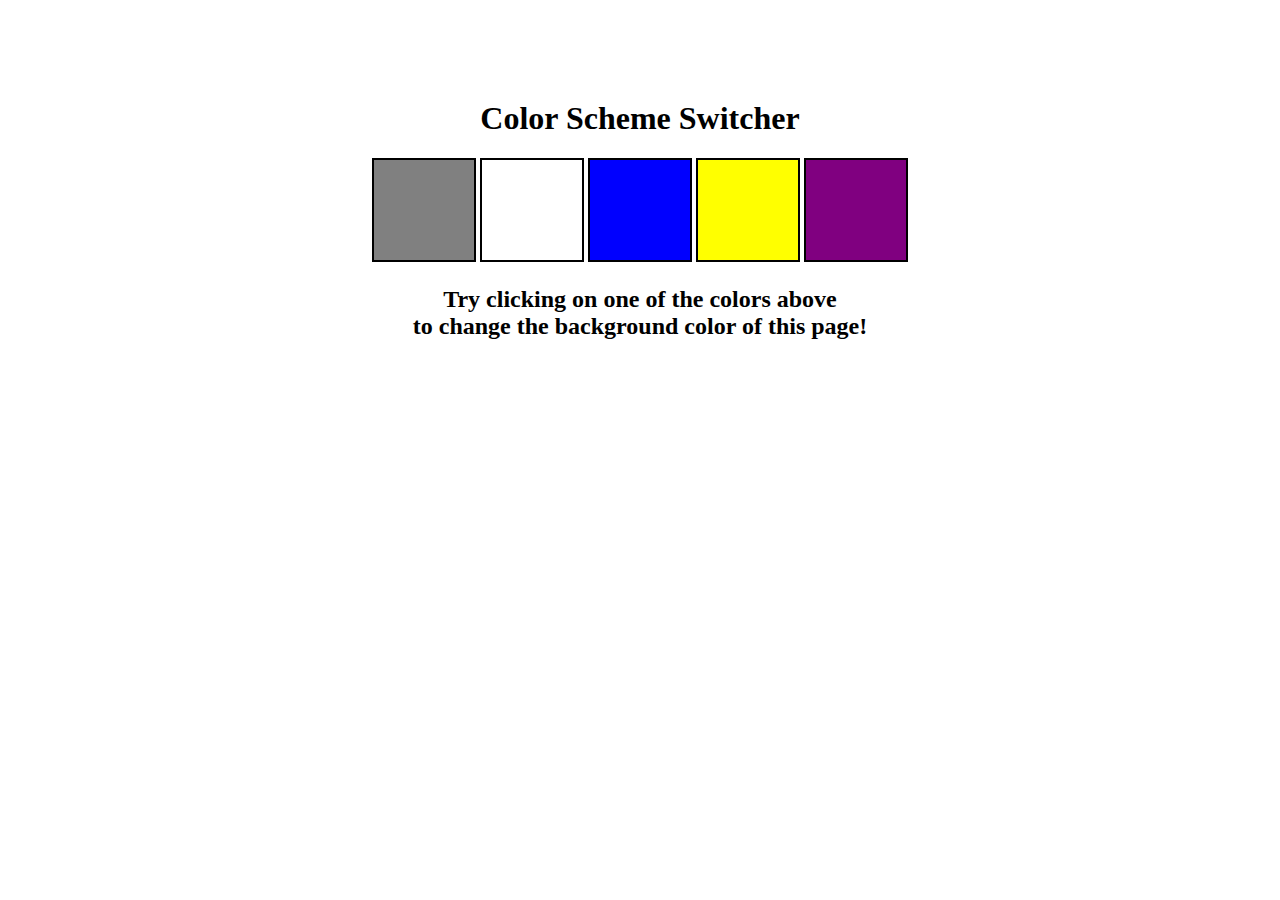
<file: 1-colorChanger/index.html>
<!DOCTYPE html>
<html lang="en">

<head>
  <meta charset="UTF-8">
  <meta name="viewport" content="width=device-width, initial-scale=1.0">
  <title>colorChanger</title>
  <link rel="stylesheet" href="style.css">
</head>

<body>
  <div class="canvas">
    <h1>Color Scheme Switcher</h1>
    <span class="button" id="grey"></span>
    <span class="button" id="white"></span>
    <span class="button" id="blue"></span>
    <span class="button" id="yellow"></span>
    <span class="button" id="purple"></span>

    <h2>
      Try clicking on one of the colors above
      <span>to change the background color of this page!</span>
    </h2>
  </div>
  <script src="script.js"></script>
</body>

</html>
</file>
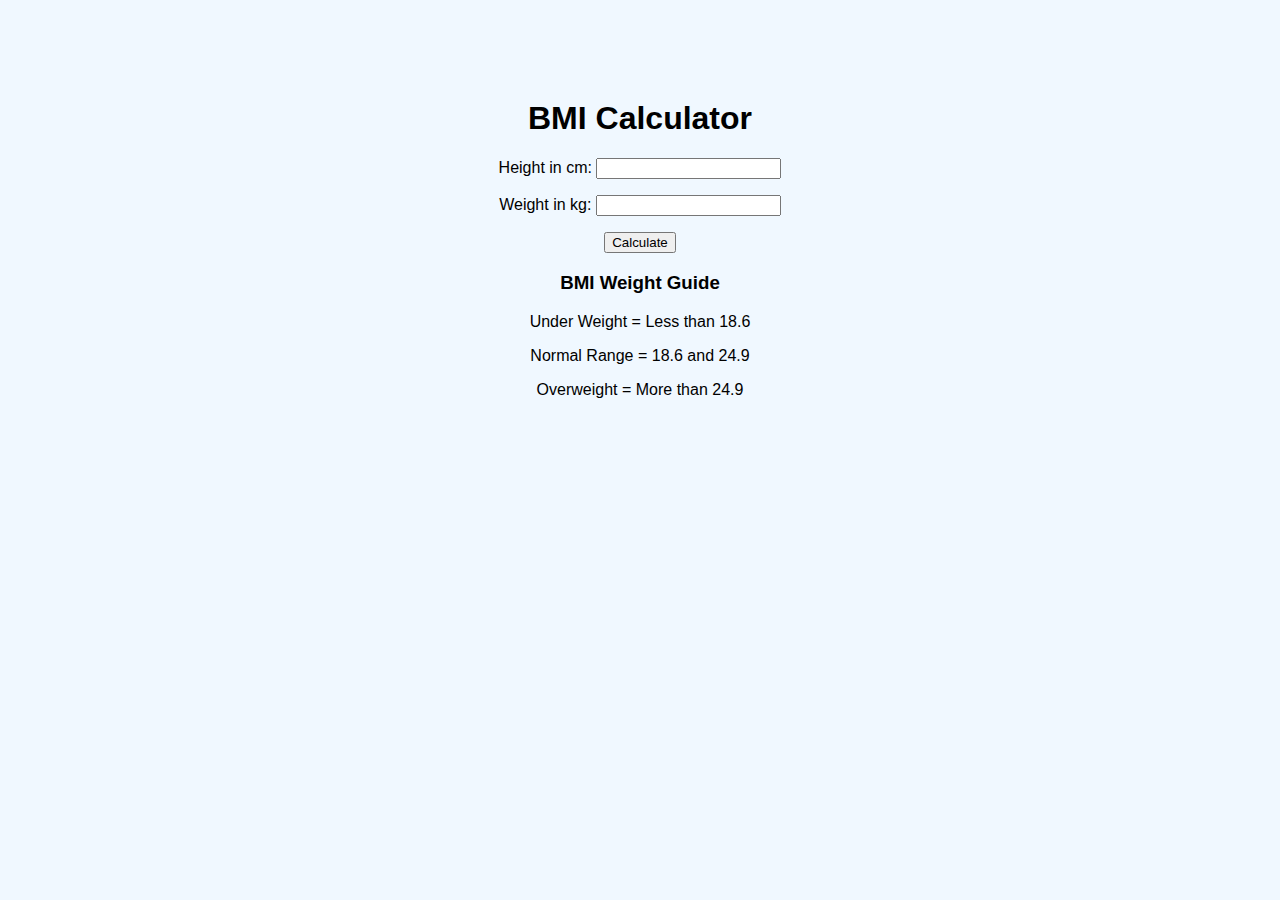
<file: 2-BMICalculator/index.html>
<!DOCTYPE html>
<html lang="en">

<head>
  <meta charset="UTF-8">
  <meta name="viewport" content="width=device-width, initial-scale=1.0">
  <title>BMI Calculator</title>
  <link rel="stylesheet" href="style.css">
</head>

<body>
  <div class="container">
    <h1>BMI Calculator</h1>
    <form>
      <p><label>Height in cm: </label><input type="text" id="height"></p>
      <p><label>Weight in kg: </label><input type="text" id="weight"></p>
      <button>Calculate</button>
      <div id="result"></div>
      <div id="guide">
        <h3>BMI Weight Guide</h3>
        <p>Under Weight = Less than 18.6</p>
        <p>Normal Range = 18.6 and 24.9</p>
        <p>Overweight = More than 24.9</p>
      </div>
    </form>
  </div>
</body>
<script src="script.js"></script>

</html>
</file>
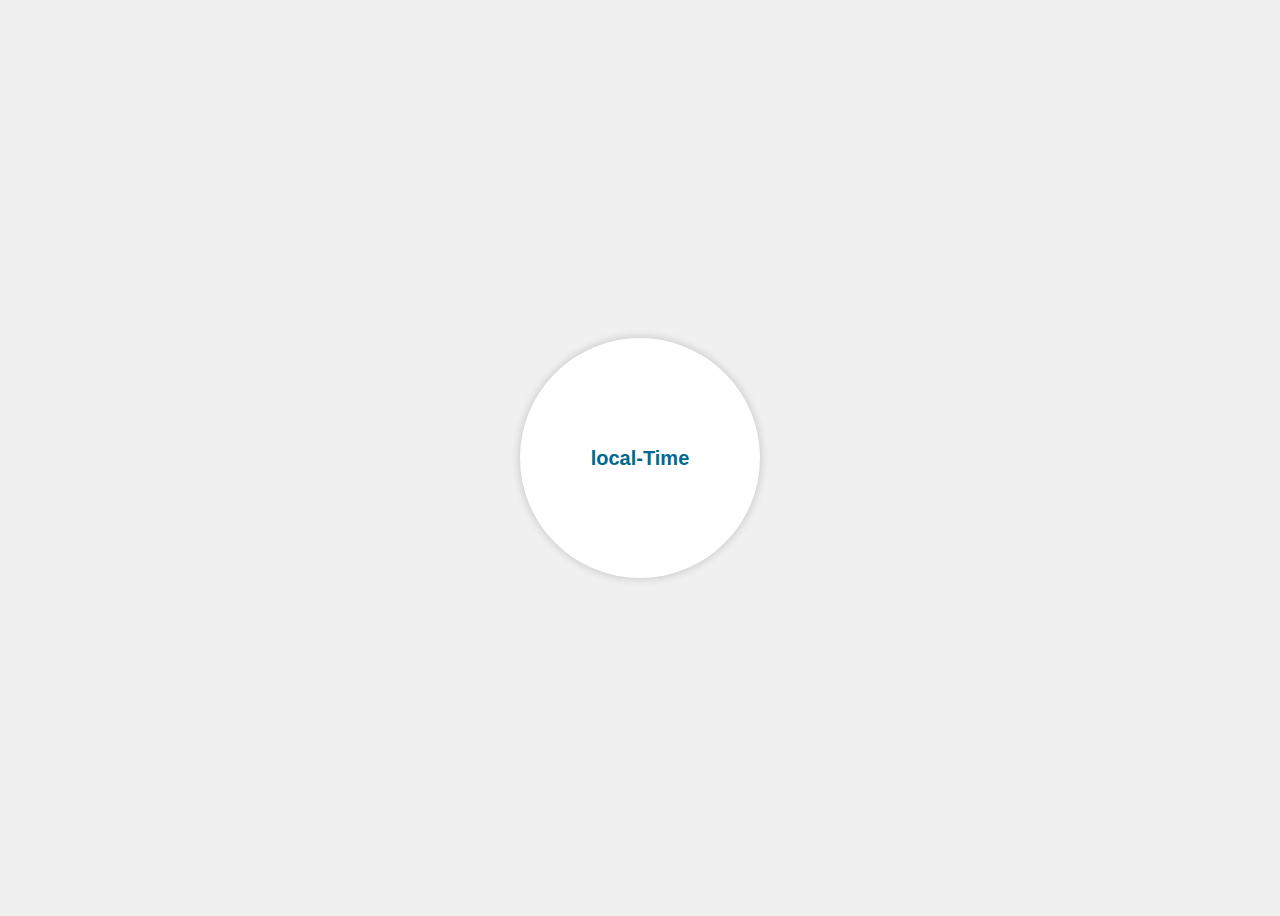
<file: 3-DigitalClock/index.html>
<!DOCTYPE html>
<html>
<head>
  <title>Digital Clock</title>
  <link rel="stylesheet" href="style.css">
</head>
<body>
  <div class="clock-container">
    <div class="clock">
      <p id="time">local-Time</p>
    </div>
  </div>
  <script src="script.js"></script>
</body>
</html>
</file>
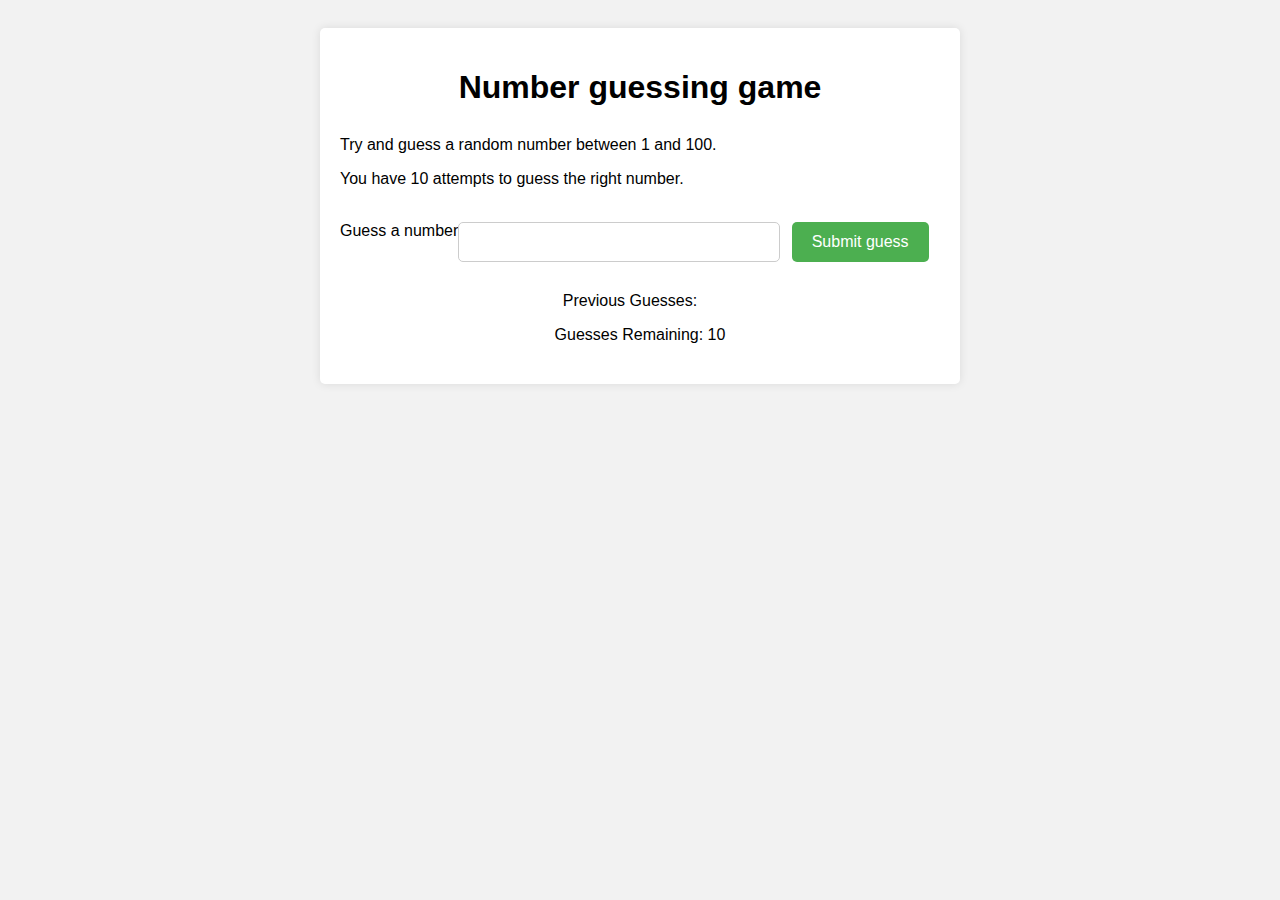
<file: 4-GuessTheNumber/index.html>
<!DOCTYPE html>
<html lang="en">

<head>
  <meta charset="UTF-8">
  <meta name="viewport" content="width=device-width, initial-scale=1.0">
  <title>Guess The Number</title>
  <link rel="stylesheet" href="style.css">
</head>

<body>
  <div id="wrapper">
    <h1>Number guessing game</h1>
    <p>Try and guess a random number between 1 and 100.</p>
    <p>You have 10 attempts to guess the right number.</p>
    <br>
    <form class="form">
      <label for="guessField" id="guess">Guess a number</label>
      <input type="text" name="guessField" class="guessField">
      <input type="submit" name="subt" value="Submit guess" class="guessSubmit">
    </form>

    <div class="resultParas">
      <p>Previous Guesses: <span class="guesses"></span></p>
      <p>Guesses Remaining: <span class="lastResult">10</span></p>
      <p class="lowOrHi"></p>
    </div>
  </div>
</body>
<script src="script.js"></script>

</html>
</file>
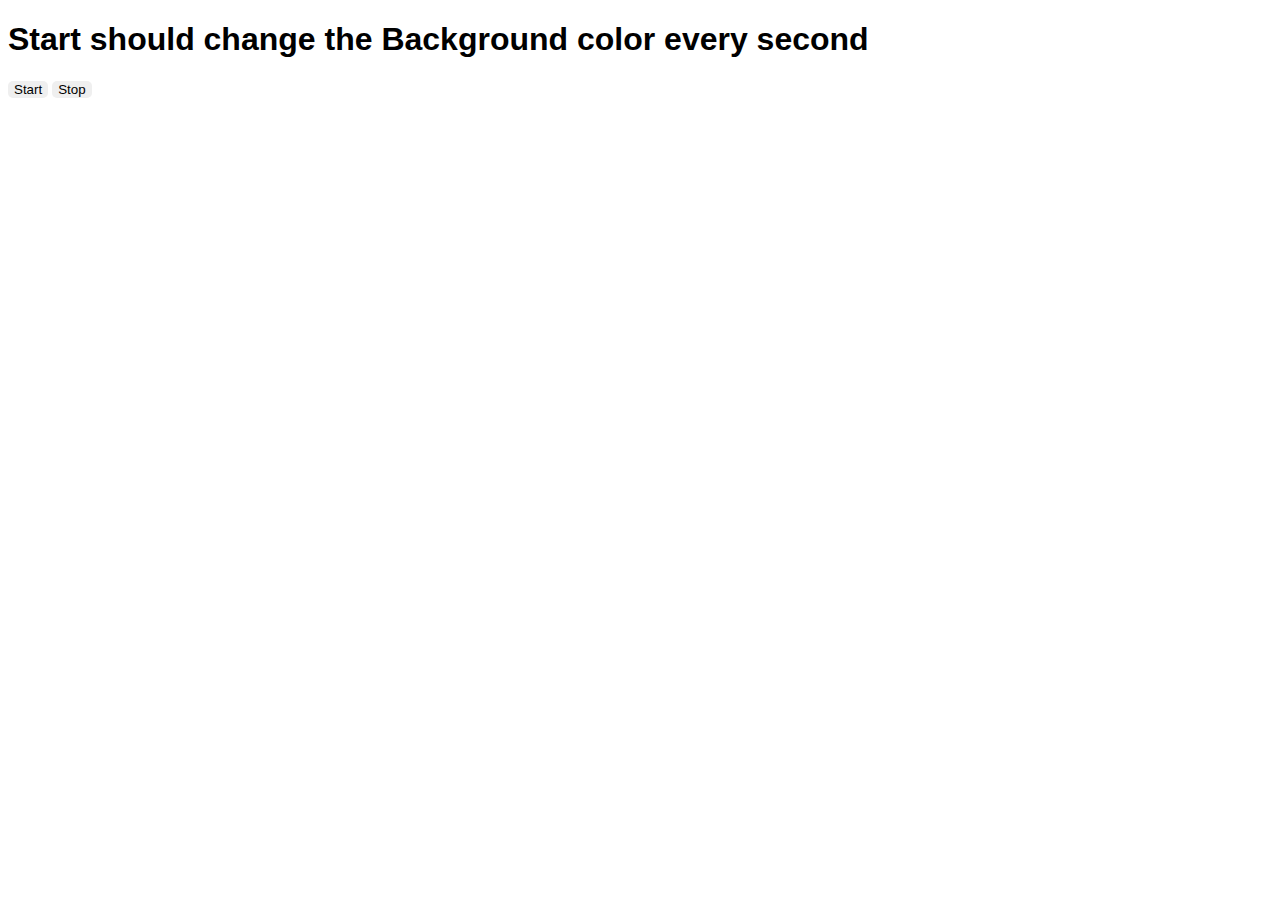
<file: 5-unlimitedColors/index.html>
<!DOCTYPE html>
<html lang="en">

<head>
  <meta charset="UTF-8">
  <meta name="viewport" content="width=device-width, initial-scale=1.0">
  <title>Unlimited Colors</title>
</head>
<style>

  .h1 {
    font-family: Arial, Helvetica, sans-serif;
  }

  .start {
    border: none;
    border-radius: 5px;
  }

  .stop {
    border: none;
    border-radius: 5px;
  }
</style>

<body>

  <h1 class="h1">Start should change the Background color every second</h1>
  <button class="start">Start</button>
  <button class="stop">Stop</button>

</body>

<script src="script.js"></script>

</html>
</file>
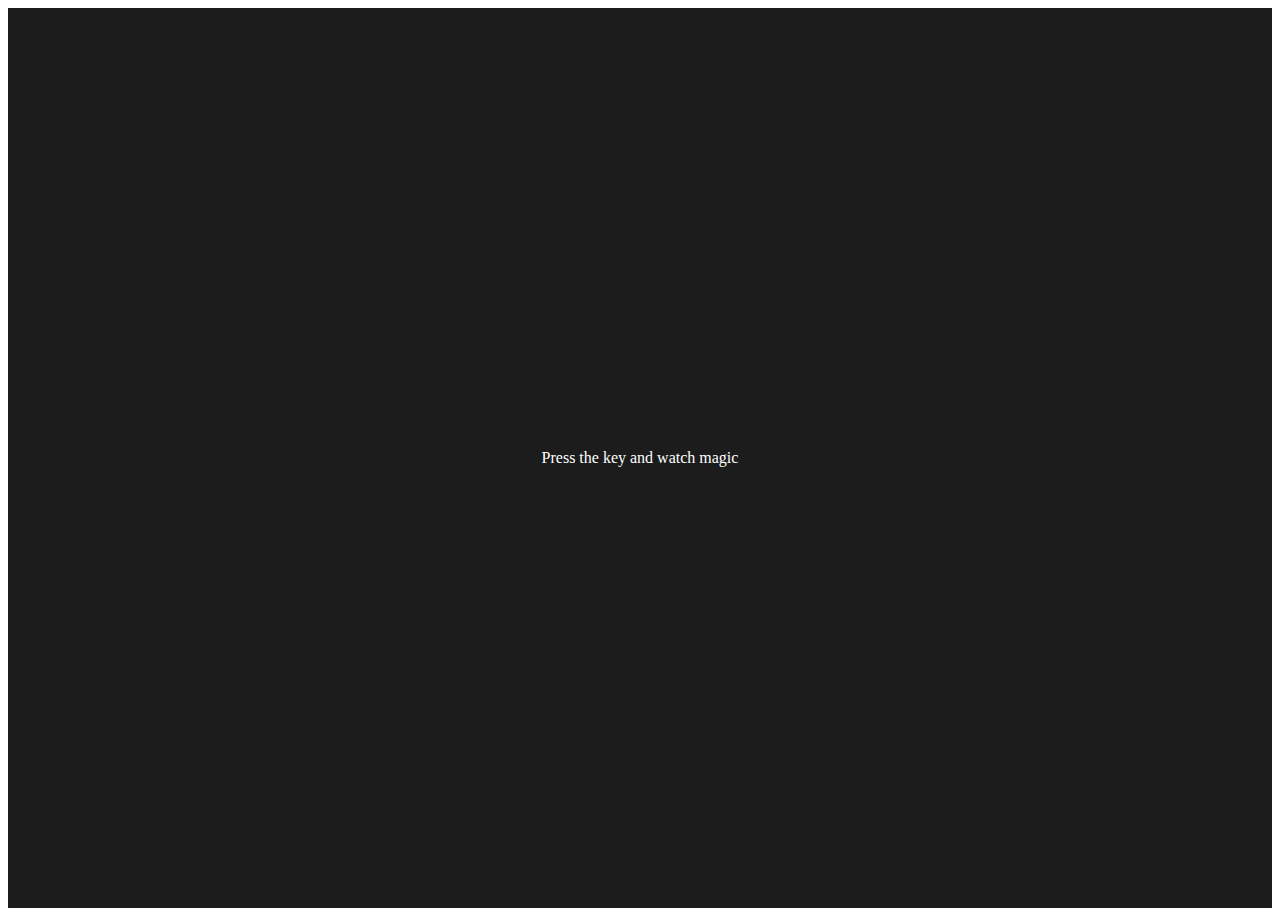
<file: 6-keyboard/index.html>
<!DOCTYPE html>
<html lang="en">

<head>
  <meta charset="UTF-8">
  <meta name="viewport" content="width=device-width, initial-scale=1.0">
  <title>keyboard</title>
  <style>
    table,
    th,
    td {
      border: 1px solid #e7e7e7;
    }

    .project {
      background-color: #1c1c1c;
      color: #ffffff;
      display: flex;
      align-items: center;
      justify-content: center;
      text-align: center;
      height: 100vh;
    }

    .color {
      color: aliceblue;
      display: flex;
      flex-direction: row;
    }
  </style>
</head>

<body>
  <div class="project">
    <div id="insert">
      <div class="key">Press the key and watch magic</div>
    </div>
  </div>
</body>
<script src="script.js"></script>

</html>
</file>
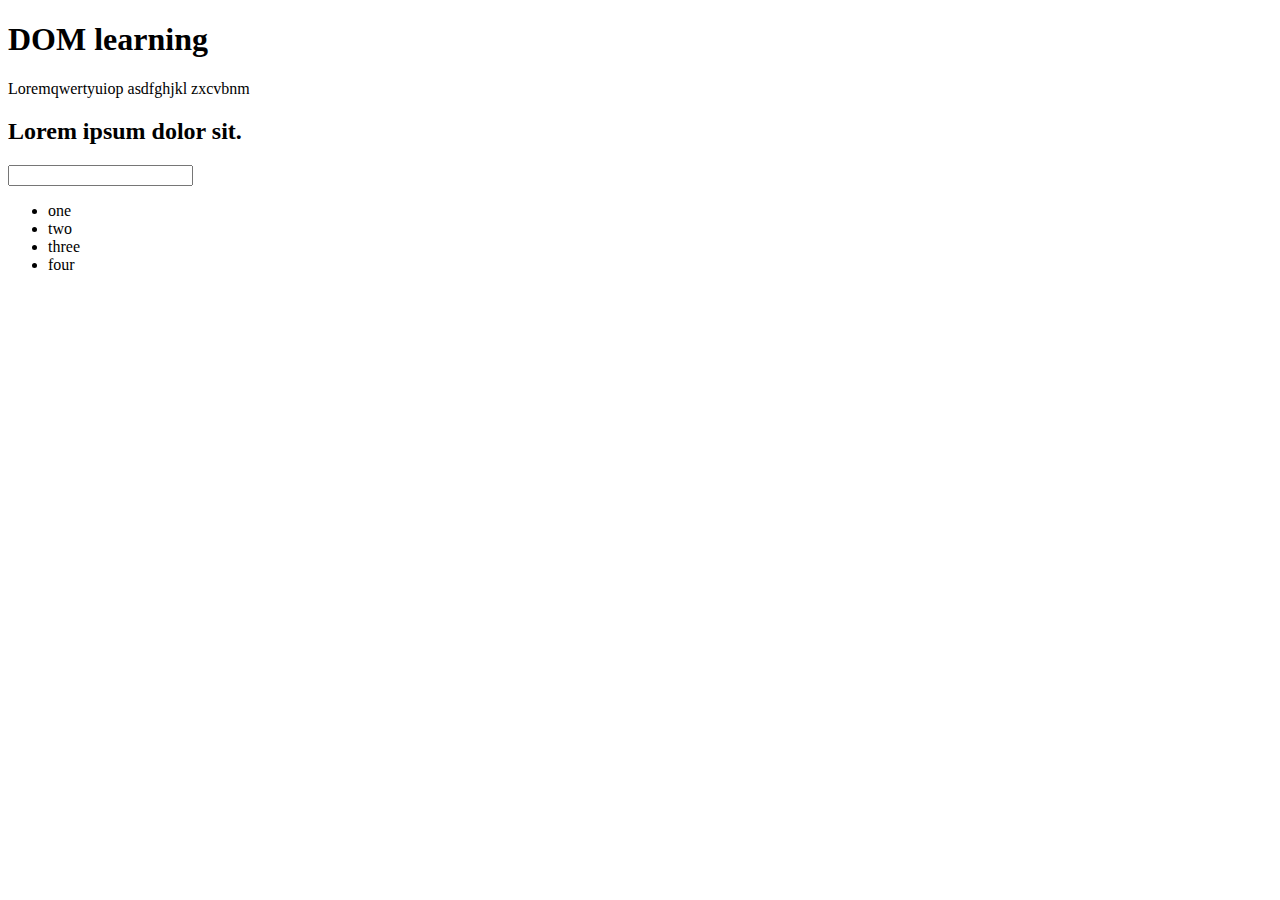
<file: 21_DOM1.html>
<!DOCTYPE html>
<html lang="en">

<head>
  <meta charset="UTF-8">
  <title>DOM</title>
</head>

<body>
  <div class="bg-black">
    <h1 id="heading">DOM learning</h1>
    <p>Loremqwertyuiop asdfghjkl zxcvbnm</p>

    <h2>Lorem ipsum dolor sit.</h2>
    <input type="password" name="" id="">
    <ul>
      <li class="list-item">one</li>
      <li class="list-item">two</li>
      <li class="list-item">three</li>
      <li class="list-item">four</li>
    </ul>
  </div>
</body>

</html>
</file>
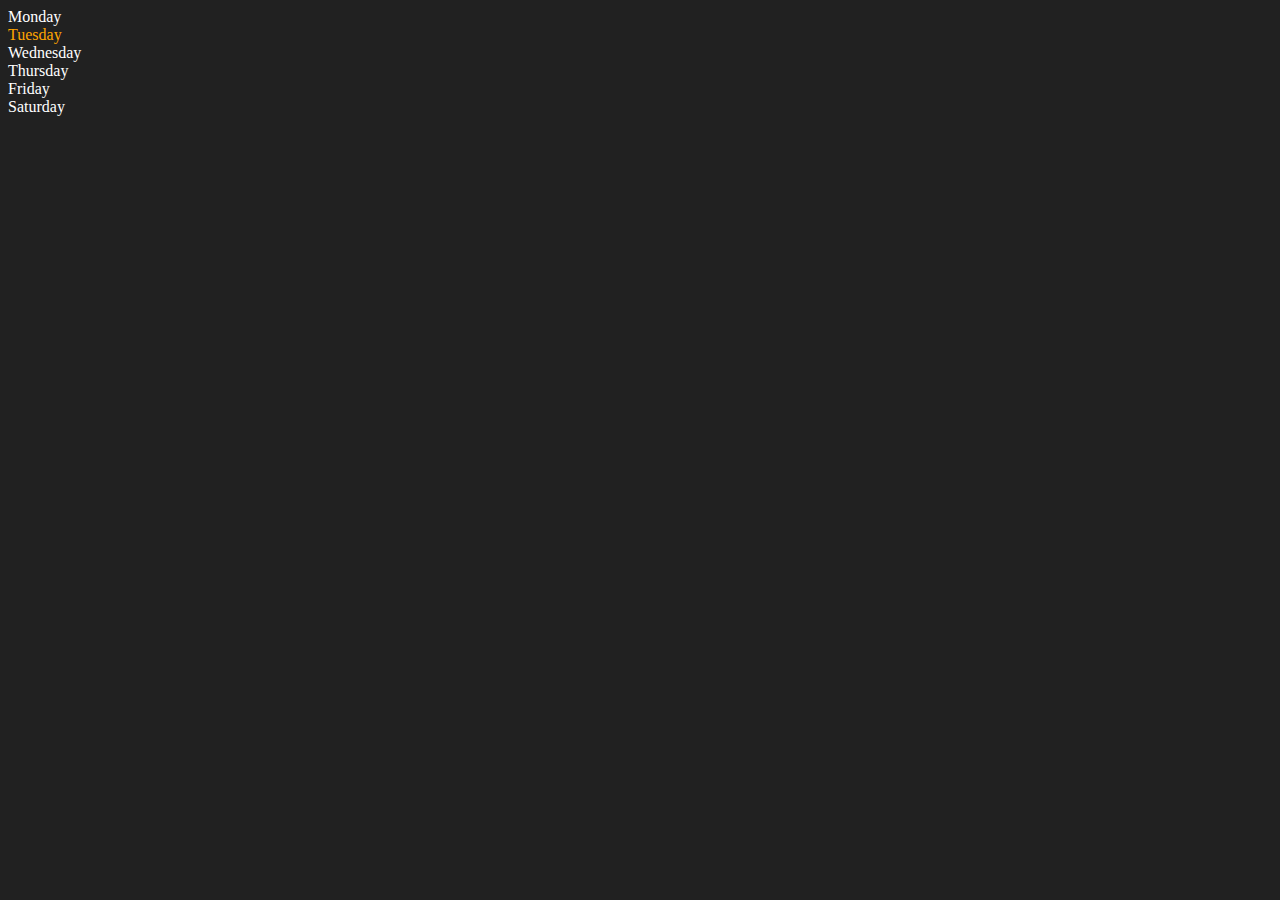
<file: 22_DOM2.html>
<!DOCTYPE html>
<html lang="en">

<head>
  <meta charset="UTF-8">
  <meta name="viewport" content="width=device-width, initial-scale=1.0">
  <title>Document</title>
</head>

<body style="background-color: #212121; color: #fff;">
  <div class="parent">
    <div class="day">Monday</div>
    <div class="day">Tuesday</div>
    <div class="day">Wednesday</div>
    <div class="day">Thursday</div>
    <div class="day">Friday</div>
    <div class="day">Saturday</div>
  </div>
</body>
<script>
  const parent = document.querySelector('.parent')
  console.log(parent);
  console.log(parent.children[1].innerHTML);

  // for(i=0; i<parent.children.length; i++){
  //   console.log(parent.children[i].innerHTML);
  // }

  parent.children[1].style.color = "orange";
  // console.log(parent.firstElementChild);
  // console.log(parent.lastElementChild);

  const dayOne = document.querySelector('.day')
  // console.log(dayOne);

  console.log("NODES: ", parent.childNodes);
</script>

</html>
</file>
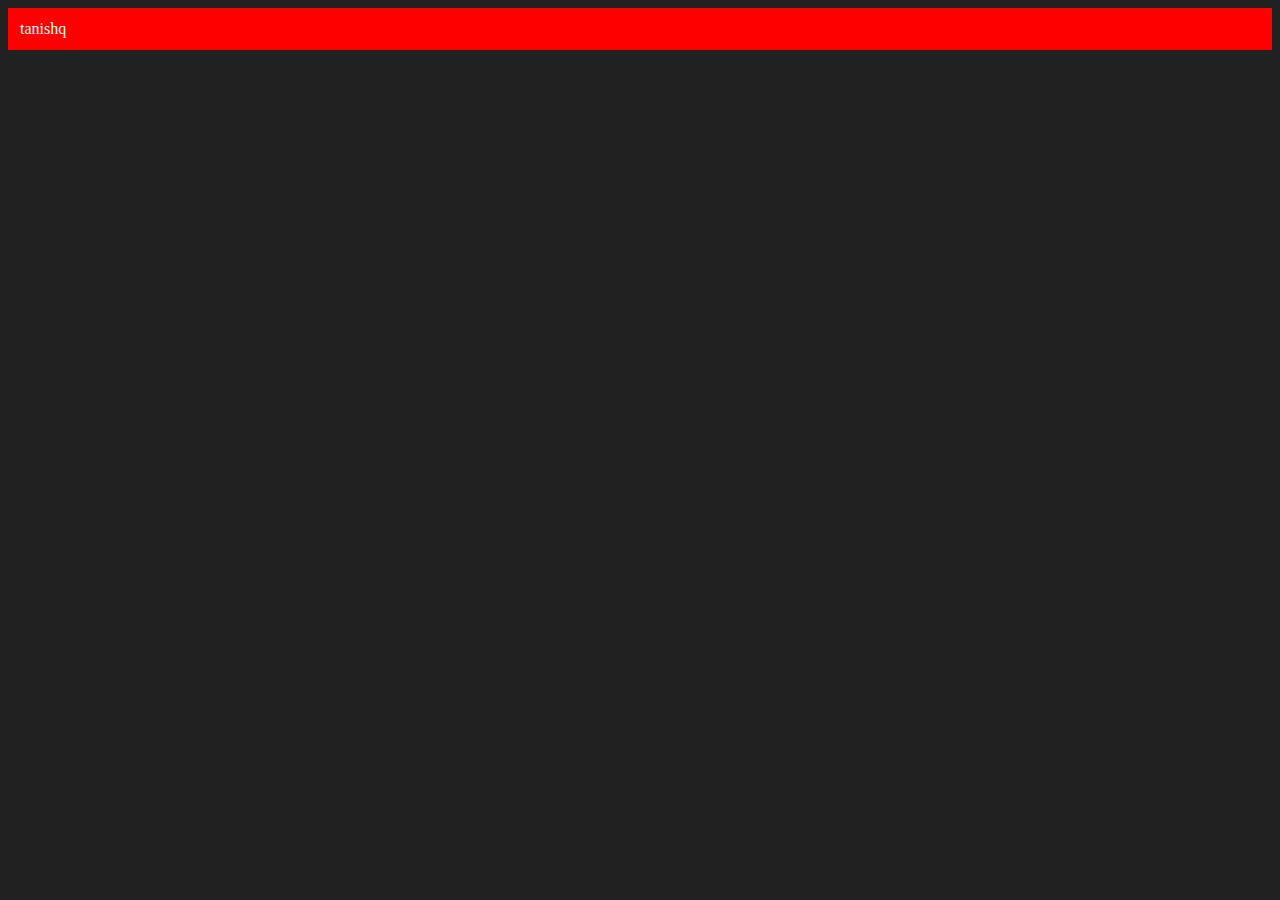
<file: 23_DOM3.html>
<!DOCTYPE html>
<html lang="en">

<head>
  <meta charset="UTF-8">
  <meta name="viewport" content="width=device-width, initial-scale=1.0">
  <title>Document</title>
</head>

<body style="background-color: #212121; color: #fff;">

</body>
<script>
  const div = document.createElement('div')
  console.log(div);
  div.className = "main"
  div.id = Math.round(Math.random() * 10 + 1);
  div.setAttribute("title", "genre")
  div.style.backgroundColor = "red"
  div.style.padding = "12px"
  // div.innerText = "Tanishq"
  const addText = document.createTextNode("tanishq")
  div.appendChild(addText)

  document.body.appendChild(div)
</script>

</html>
</file>
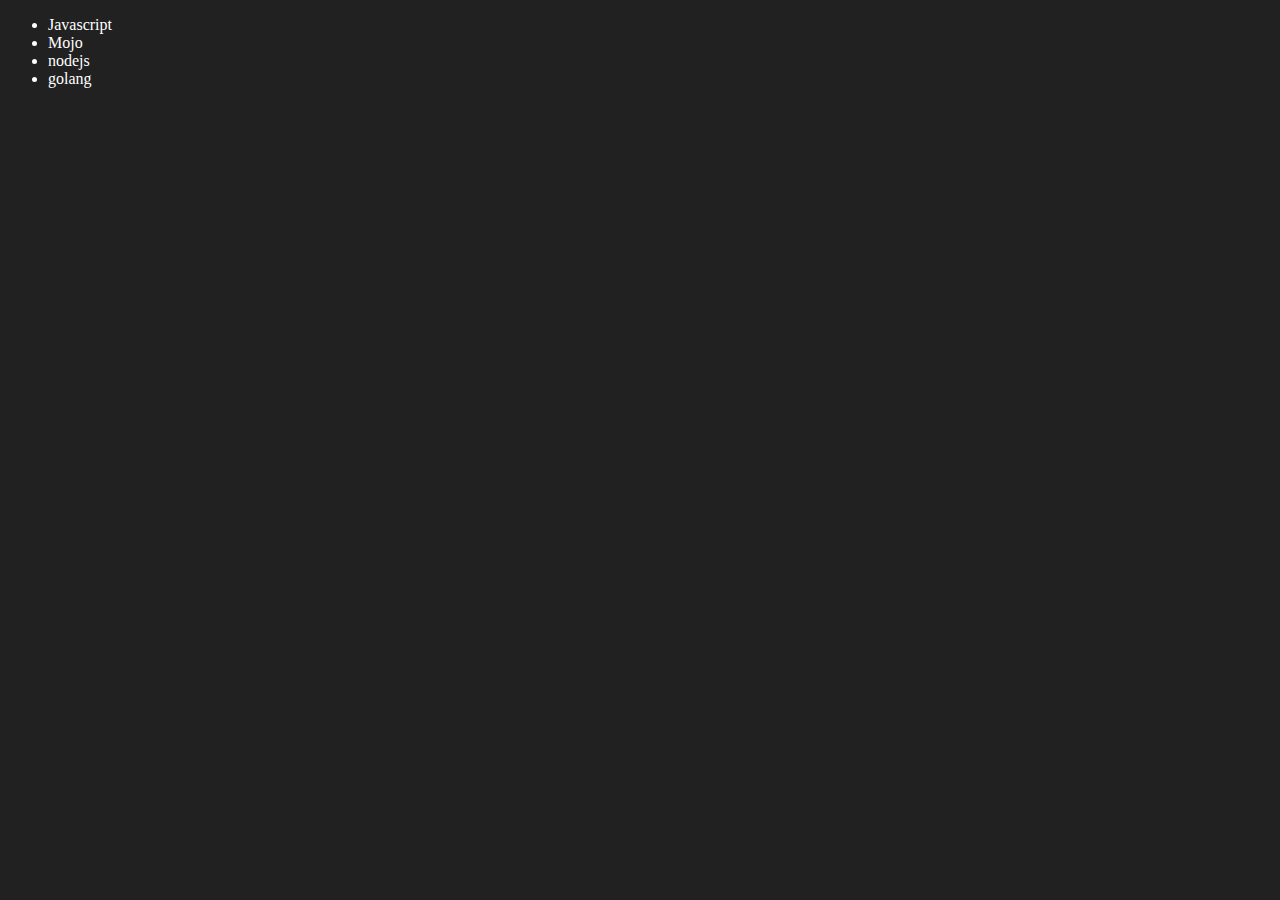
<file: 24_DOM4.html>
<!DOCTYPE html>
<html lang="en">

<head>
  <meta charset="UTF-8">
  <meta name="viewport" content="width=device-width, initial-scale=1.0">
  <title>Document</title>
</head>

<body style="background-color: #212121; color: #fff;">
  <ul class="language">
    <li>Javascript</li>
  </ul>
</body>
<script>
  function addLanguage(langName) {
    const li = document.createElement('li');
    li.innerHTML = `${langName}`
    document.querySelector('.language').
      appendChild(li);
  }
  addLanguage("python")
  addLanguage("nodejs")

  function addOptiLanguage(langName) {
    const li = document.createElement('li');
    li.appendChild(document.createTextNode(langName))
    document.querySelector('.language').appendChild(li);
  }
  addOptiLanguage('golang')


  // Edit
  const secondLang = document.querySelector("li:nth-child(2)")
  console.log(secondLang);
  // secondLang.innerHTML = "Mojo"

  const newLi = document.createElement('li')
  newLi.textContent = "Mojo"
  secondLang.replaceWith(newLi)

  // edit
  const firstLang = document.querySelector("li:first-child")
  firstlang.outerHTML = '<li>TypeScript</li>'

  // remove
  const lastLang = document.querySelector('li:last-child')
  lastLang.remove()

</script>

</html>
</file>
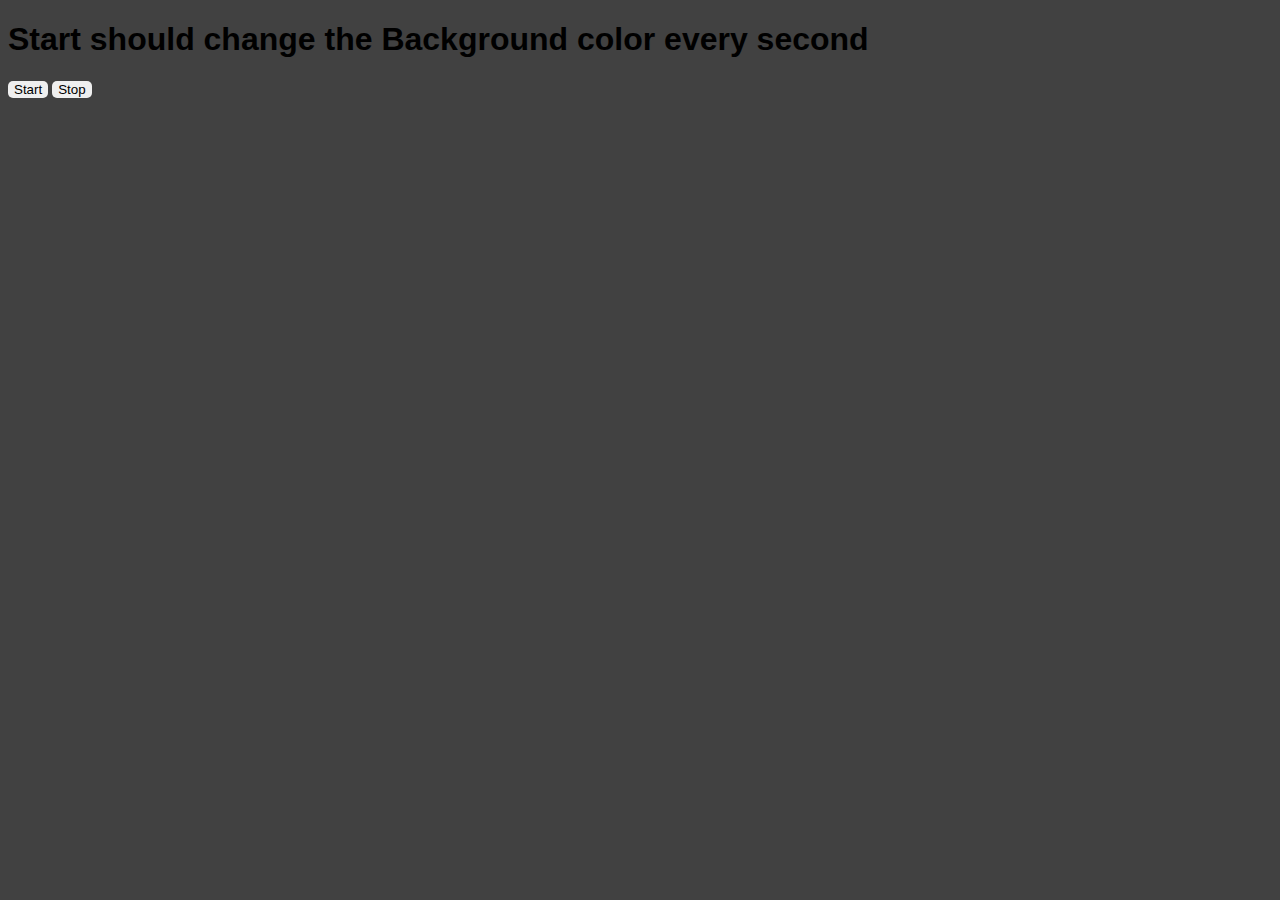
<file: 27_Events2.html>
<!DOCTYPE html>
<html lang="en">

<head>
  <meta charset="UTF-8">
  <meta name="viewport" content="width=device-width, initial-scale=1.0">
  <title>Document</title>
</head>
<style>
  html{
    background-color: #414141;
  }

  .h1{
    font-family: Arial, Helvetica, sans-serif;
  }

  .start{
    border: none;
    border-radius: 5px;
  }

  .stop{
    border: none;
    border-radius: 5px;
  }


</style>
<body>
 
  <h1 class="h1">Start should change the Background color every second</h1>
  <button class="start">Start</button>
  <button class="stop">Stop</button>
</body>


<script>
  // const sayTanishq = function () {
  //   console.log("tanishq");
  // }

  // const change = function () {
  //   document.querySelector('h1').innerHTML = "tanishq"

  // }

  // document.querySelector('h1').innerHTML = "tanishq"

  // setTimeout(sayTanishq, 2000)

  // setTimeout(change, 2000)

  // const changeMe = setTimeout(change, 2000)

  // clearTimeout(changeMe)

  // document.querySelector('.stop').addEventListener('click', function(){
  //   clearTimeout(changeMe)
  //   console.log("stop");
  // })

  // const sayDate = function(str){
  //   console.log(str, Date.now());
  // }

  // setInterval(sayDate, 1000, "hi")

  // const intervalId = setInterval(sayDate, 1000, "hi")
  // clearInterval(intervalId)

  // document.querySelector('.start').addEventListener('click',function(){
  //   console.log("start");
  // })

</script>

</html>
</file>
<file: 1-colorChanger/style.css>
html{
  margin: 0;
}

span{
  display: block;
}

.canvas{
  margin: 100px auto 100px;
  width: 80%;
  text-align: center;
}

.button{
  width: 100px;
  height: 100px;
  border: solid black 2px;
  display: inline-block;
}

#grey{
  background-color: grey;
}

#white{
  background-color: white;
}

#blue{
  background-color: blue;
}

#yellow{
  background-color: yellow;
}

#purple{
  background-color: purple;
}
</file>
<file: 2-BMICalculator/style.css>
.container {
  text-align: center;
  margin: 100px;
  font-family: 'Franklin Gothic Medium', 'Arial Narrow', Arial, sans-serif;
}

html {
  background-color: aliceblue;
}
</file>
<file: 3-DigitalClock/style.css>
body {
  font-family: Arial, sans-serif;
  background-color: #f0f0f0;
}

.clock-container {
  display: flex;
  justify-content: center;
  align-items: center;
  height: 100vh;
  margin: 0;
}

.clock {
  background-color: #fff;
  border-radius: 50%;
  padding: 20px;
  width: 200px;
  height: 200px;
  display: flex;
  flex-direction: column;
  align-items: center;
  justify-content: center;
  box-shadow: 0 0 10px rgba(0, 0, 0, 0.2);
}


p {
  margin: 0;
  font-size: 24px;
  font-weight: bold;
  color: #333;
}

#time {
  font-size: 20px;
  color: #00698f;
}
</file>
<file: 4-GuessTheNumber/style.css>
body {
  font-family: Arial, sans-serif;
  background-color: #f2f2f2;
  padding: 20px;
}

#wrapper {
  background-color: #fff;
  border-radius: 5px;
  box-shadow: 0px 0px 10px rgba(0, 0, 0, 0.1);
  padding: 20px;
  max-width: 600px;
  margin: 0 auto;
}

h1 {
  text-align: center;
  margin-bottom: 30px;
}

.form {
  display: flex;
  justify-content: center;
  margin-bottom: 20px;
}

.guessField {
  border: 1px solid #ccc;
  border-radius: 5px;
  padding: 10px;
  font-size: 16px;
  width: 50%;
}

.guessSubmit {
  background-color: #4CAF50;
  border: none;
  color: white;
  padding: 10px 20px;
  text-align: center;
  text-decoration: none;
  display: inline-block;
  font-size: 16px;
  margin: 0 auto;
  cursor: pointer;
  border-radius: 5px;
}

.resultParas {
  text-align: center;
  margin-top: 30px;
}

.guesses {
  font-size: 16px;
  margin-right: 20px;
}

.lowOrHi {
  font-size: 16px;
  margin-top: 20px;
}
</file>
